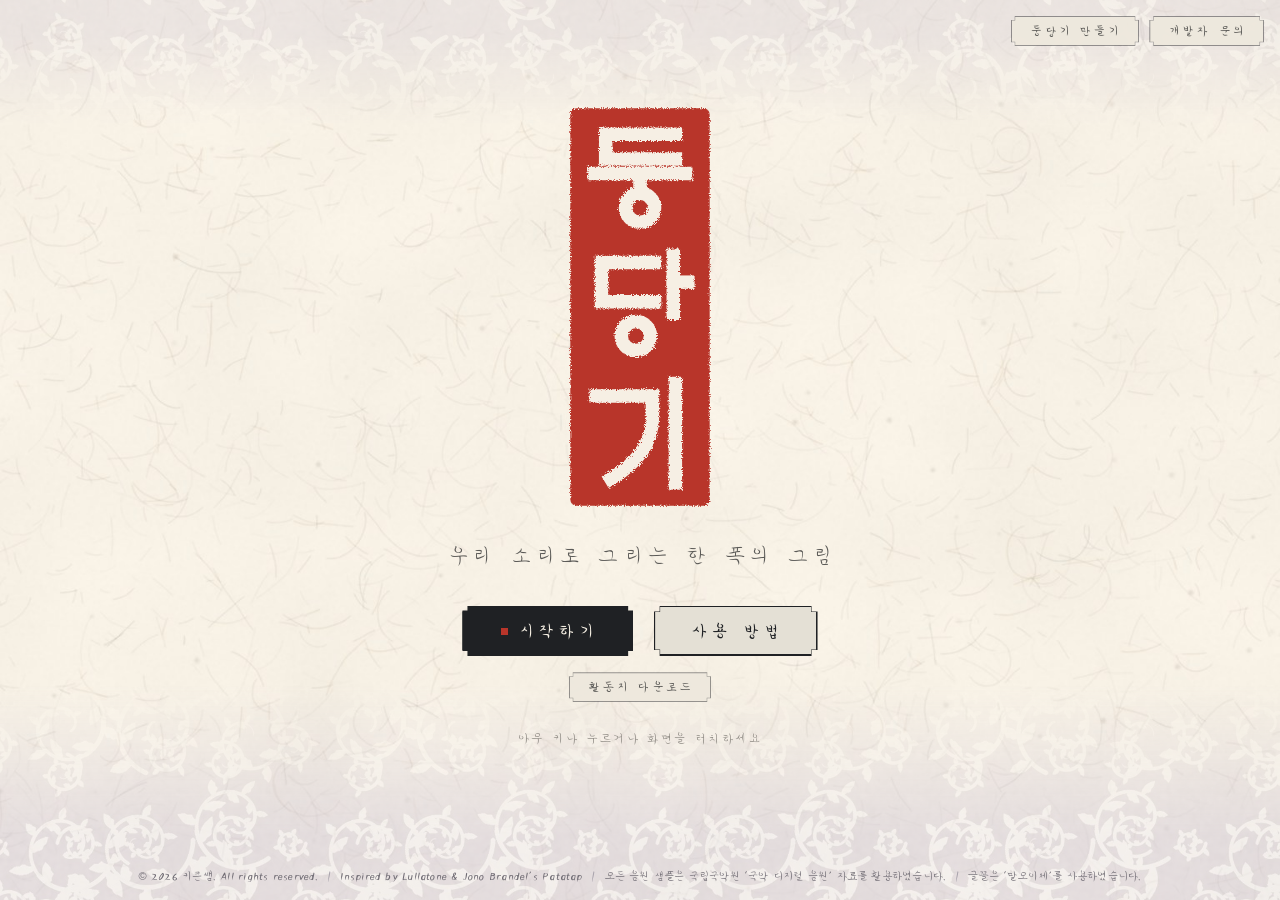
<file: index.html>
<!doctype html>
<html lang="ko">
<head>
  <meta charset="utf-8">
  <meta name="viewport" content="width=device-width, initial-scale=1, maximum-scale=1, user-scalable=no, viewport-fit=cover">
  <meta name="apple-mobile-web-app-capable" content="yes">
  <meta name="mobile-web-app-capable" content="yes">
  <link rel="icon" href="data:,">
  <title>둥당기</title>
  <link rel="stylesheet" href="style.css">
  <script>
    // 파일로 바로 열 때는 글꼴 파일을 직접 못 읽어서, data: 로 넣은 말모이체(fonts_file.css)를 쓴다.
    if (location.protocol === "file:") document.write('<link rel="stylesheet" href="fonts_file.css">');
  </script>
</head>
<body>
  <div id="stage"></div>
  <div id="notice" hidden></div>
  <div id="start">
    <div class="band top"></div>
    <div class="band"></div>
    <div class="corner">
      <a id="start-maker" class="btn small" href="https://ddgmaker.web.app" target="_blank" rel="noopener noreferrer"><span>둥당기 만들기</span></a>
      <a id="start-contact" class="btn small" href="https://litt.ly/kikeunssam" target="_blank" rel="noopener noreferrer"><span>개발자 문의</span></a>
    </div>
    <main class="start-main">
      <div class="logo B"><img src="assets/logo_B.svg" alt="둥당기"></div>
      <div class="sub">우리 소리로 그리는 한 폭의 그림</div>
      <div class="btns">
        <button type="button" id="start-go" class="btn primary"><span>시작하기</span></button>
        <button type="button" id="start-help" class="btn"><span>사용 방법</span></button>
      </div>
      <div class="sub-btns pc-only">
        <a id="start-worksheet" class="btn small" href="assets/worksheet/dungdanggi_worksheet.pdf" download="둥당기_활동지.pdf"><span>활동지 다운로드</span></a>
      </div>
      <div class="hint">아무 키나 누르거나 화면을 터치하세요</div>
    </main>
    <footer class="start-footer"><span>© 2026 키큰쌤. All rights reserved.</span><i>|</i><span>Inspired by Lullatone &amp; Jono Brandel’s Patatap</span><i>|</i><span>모든 음원 샘플은 국립국악원 ‘국악 디지털 음원’ 자료를 활용하였습니다.</span><i>|</i><span>글꼴은 ‘말모이체’를 사용하였습니다.</span></footer>
    <div id="help" class="veil" hidden>
      <div class="card" role="dialog" aria-modal="true" aria-labelledby="help-title">
        <h2 id="help-title">사용 방법</h2>
        <dl>
          <dt><kbd>A</kbd> ~ <kbd>Z</kbd></dt><dd><span class="s">자판마다 소리 하나, 그림 하나가 나와요.</span> <span class="s">여러 키를 함께 누르면 소리와 그림이 겹쳐요.</span></dd>
          <dt><kbd>Space</kbd></dt><dd><span class="s">뱅크 바꾸기: <span class="nw">1 수묵</span> → <span class="nw">2 단청</span> → <span class="nw">3 자개</span> → <span class="nw">4 섞음.</span></span> <span class="s">섞음은 들어올 때마다 새로 섞여요.</span></dd>
          <dt>스마트기기</dt><dd><span class="s">화면을 터치해 연주하고, 오른쪽 아래 칸을 누르면 뱅크가 바뀌어요.</span></dd>
          <dt><kbd>Shift</kbd> + <kbd>R</kbd></dt><dd><span class="s">화면과 소리를 녹화해요(최대 23초).</span> <span class="s">한 번 더 누르면 MP4로 저장돼요.</span></dd>
        </dl>
        <div class="close"><button type="button" id="help-close" class="btn"><span>닫기</span></button></div>
      </div>
    </div>
  </div>
  <script src="pads.js"></script>
  <script>
    // 파일로 바로 열 때만 음원 묶음(sounds.js)을 읽는다. 웹 서버로 열면 음원 파일을 직접 받는다.
    if (location.protocol === "file:") document.write('<script src="sounds.js"><\/script>');
  </script>
  <script src="app.js"></script>
</body>
</html>
</file>
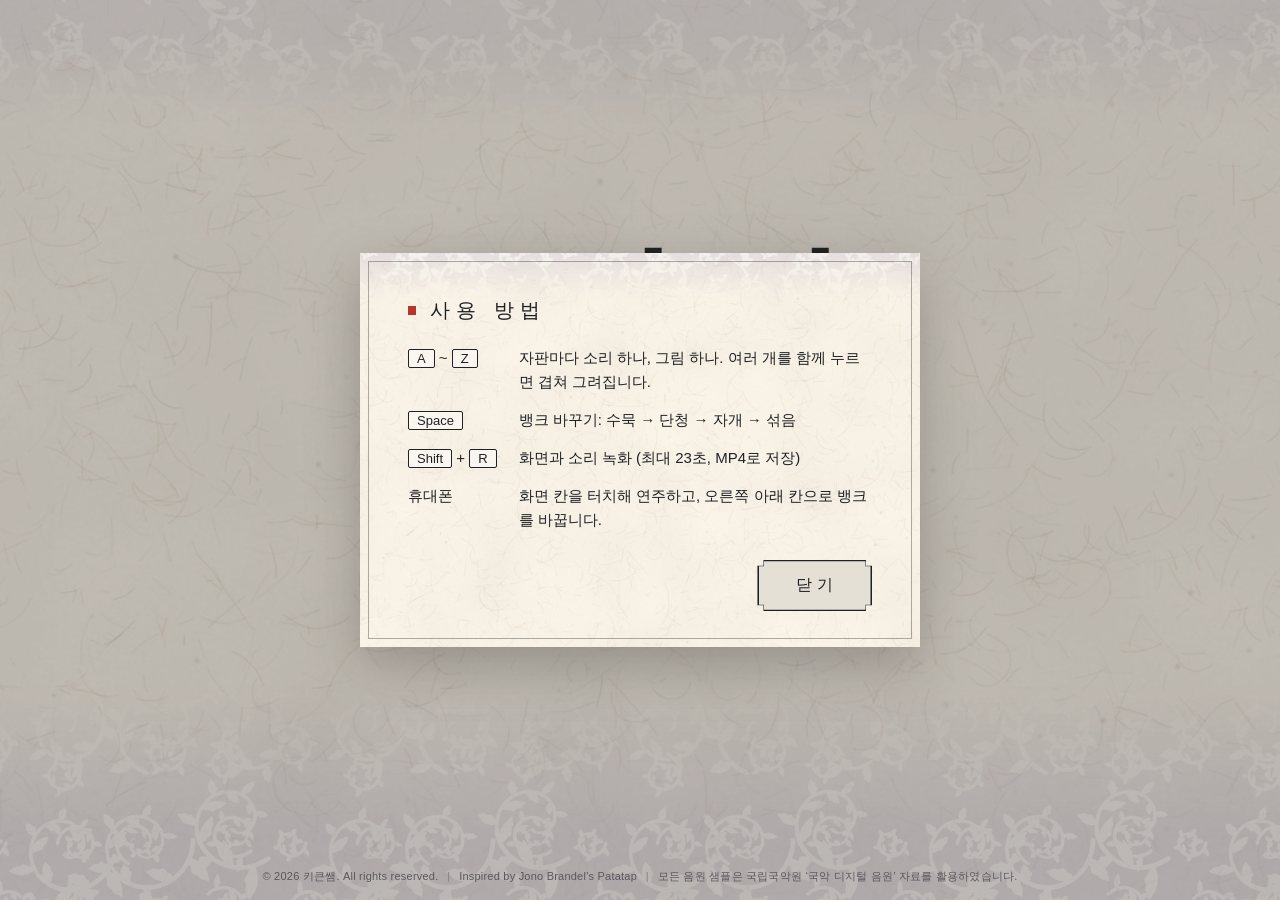
<file: design/start/help_A.html>
<!doctype html><html lang="ko"><meta charset="utf-8"><meta name="viewport" content="width=device-width,initial-scale=1">
<style>
:root{--ink:#1f2124;--ink2:#5b5a57;--red:#b8352a;--paper:#f6f0e4}
*{box-sizing:border-box}
html,body{margin:0;height:100%}
body{font-family:"Apple SD Gothic Neo","Noto Sans KR",sans-serif;color:var(--ink);
  background:#f4eee2 url(../../assets/hanji_dak.jpg) center/cover;overflow:hidden}
/* 아래쪽 넝쿨 문양지 띠: 위로 갈수록 한지로 스며든다 */
.band{position:fixed;left:0;right:0;bottom:0;height:24vh;background:url(../../assets/dangcho_tile.jpg) repeat;background-size:min(30vw,300px);
  opacity:.55;-webkit-mask-image:linear-gradient(to top,#000 0%,#000 30%,transparent 100%);mask-image:linear-gradient(to top,#000 0%,#000 30%,transparent 100%)}
.band.top{top:0;bottom:auto;height:14vh;transform:scaleY(-1);opacity:.35}
main{position:relative;height:100%;display:flex;flex-direction:column;align-items:center;justify-content:center;gap:clamp(18px,3.2vh,34px);padding-bottom:6vh}
.logo img{display:block}
.logo.A img,.logo.C img{width:min(46vw,560px)}
.logo.B img{height:min(46vh,420px)}
.sub{font-weight:300;font-size:clamp(14px,1.6vw,21px);letter-spacing:.28em;color:var(--ink2);margin-right:-.28em}
.btns{display:flex;gap:clamp(12px,1.6vw,22px);margin-top:clamp(4px,1vh,12px)}
/* 버튼: 네 귀를 亞자처럼 들인 판. 바깥 먹선 + 안쪽 실선 */
.btn{--c:6px;position:relative;font:inherit;font-size:clamp(14px,1.25vw,17px);letter-spacing:.32em;padding:.95em 2.1em .95em 2.42em;border:0;cursor:pointer;
  color:var(--ink);background:transparent}
.btn::before,.btn::after{content:"";position:absolute;inset:0;pointer-events:none;
  clip-path:polygon(var(--c) 0,calc(100% - var(--c)) 0,calc(100% - var(--c)) var(--c),100% var(--c),100% calc(100% - var(--c)),calc(100% - var(--c)) calc(100% - var(--c)),calc(100% - var(--c)) 100%,var(--c) 100%,var(--c) calc(100% - var(--c)),0 calc(100% - var(--c)),0 var(--c),var(--c) var(--c))}
.btn::before{background:var(--ink)}
.btn::after{inset:1.5px;--c:5px;background:rgba(246,240,228,.92)}
.btn span{position:relative;z-index:1}
.btn.primary::after{background:var(--ink);inset:0}
.btn.primary{color:var(--paper)}
.btn.primary span::before{content:"";display:inline-block;width:.42em;height:.42em;background:var(--red);margin-right:.7em;vertical-align:.12em}
.hint{font-size:12px;letter-spacing:.2em;color:#8b8780;font-weight:300}
footer{position:fixed;left:0;right:0;bottom:14px;text-align:center;font-size:11px;line-height:1.7;color:#6e6a72;font-weight:300;letter-spacing:.02em;padding:0 16px}
footer i{font-style:normal;margin:0 .8em;color:#a7a2ab}

.veil{position:fixed;inset:0;z-index:10;background:rgba(40,38,36,.28);display:flex;align-items:center;justify-content:center;padding:16px}
.card{position:relative;width:min(560px,100%);padding:44px 48px 36px;background:#f6f0e4 url(../../assets/hanji_dak.jpg) center/cover;box-shadow:0 18px 50px rgba(30,25,20,.25)}
.card::before{content:"";position:absolute;left:0;right:0;top:0;height:46px;background:url(../../assets/dangcho_tile.jpg) repeat;background-size:200px;opacity:.5;
  -webkit-mask-image:linear-gradient(#000,transparent);mask-image:linear-gradient(#000,transparent)}
.card::after{content:"";position:absolute;inset:8px;border:1px solid rgba(31,33,36,.35);pointer-events:none}
.card h2{position:relative;margin:0 0 22px;font-weight:400;font-size:20px;letter-spacing:.3em;display:flex;align-items:center;gap:.7em}
.card h2::before{content:"";width:.42em;height:.42em;background:var(--red)}
.card dl{position:relative;margin:0;display:grid;grid-template-columns:max-content 1fr;gap:14px 22px;font-size:15px;line-height:1.6;font-weight:300}
.card dd{margin:0}.card dt{font-weight:400;white-space:nowrap}
.card kbd{font:inherit;font-size:13px;padding:1px 8px;border:1px solid var(--ink);border-radius:2px;background:rgba(255,255,255,.4)}
.card .close{position:relative;display:flex;justify-content:flex-end;margin-top:28px}
</style>
<div class="band top"></div><div class="band"></div>
<main>
  <div class="logo A"><img src="../../assets/logo_A.svg" alt="둥당기"></div>
  <div class="sub">우리 소리로 그리는 한 폭의 그림</div>
  <div class="btns"><button class="btn primary"><span>시작하기</span></button><button class="btn"><span>사용 방법</span></button></div>
  <div class="hint">아무 키나 누르거나 화면을 터치하세요</div>
</main>
<footer>© 2026 키큰쌤. All rights reserved.<i>|</i>Inspired by Jono Brandel’s Patatap<i>|</i>모든 음원 샘플은 국립국악원 ‘국악 디지털 음원’ 자료를 활용하였습니다.</footer><div class="veil"><div class="card"><h2>사용 방법</h2><dl>
<dt><kbd>A</kbd> ~ <kbd>Z</kbd></dt><dd>자판마다 소리 하나, 그림 하나. 여러 개를 함께 누르면 겹쳐 그려집니다.</dd>
<dt><kbd>Space</kbd></dt><dd>뱅크 바꾸기: 수묵 → 단청 → 자개 → 섞음</dd>
<dt><kbd>Shift</kbd> + <kbd>R</kbd></dt><dd>화면과 소리 녹화 (최대 23초, MP4로 저장)</dd>
<dt>휴대폰</dt><dd>화면 칸을 터치해 연주하고, 오른쪽 아래 칸으로 뱅크를 바꿉니다.</dd>
</dl><div class="close"><button class="btn"><span>닫기</span></button></div></div></div>
</html>
</file>
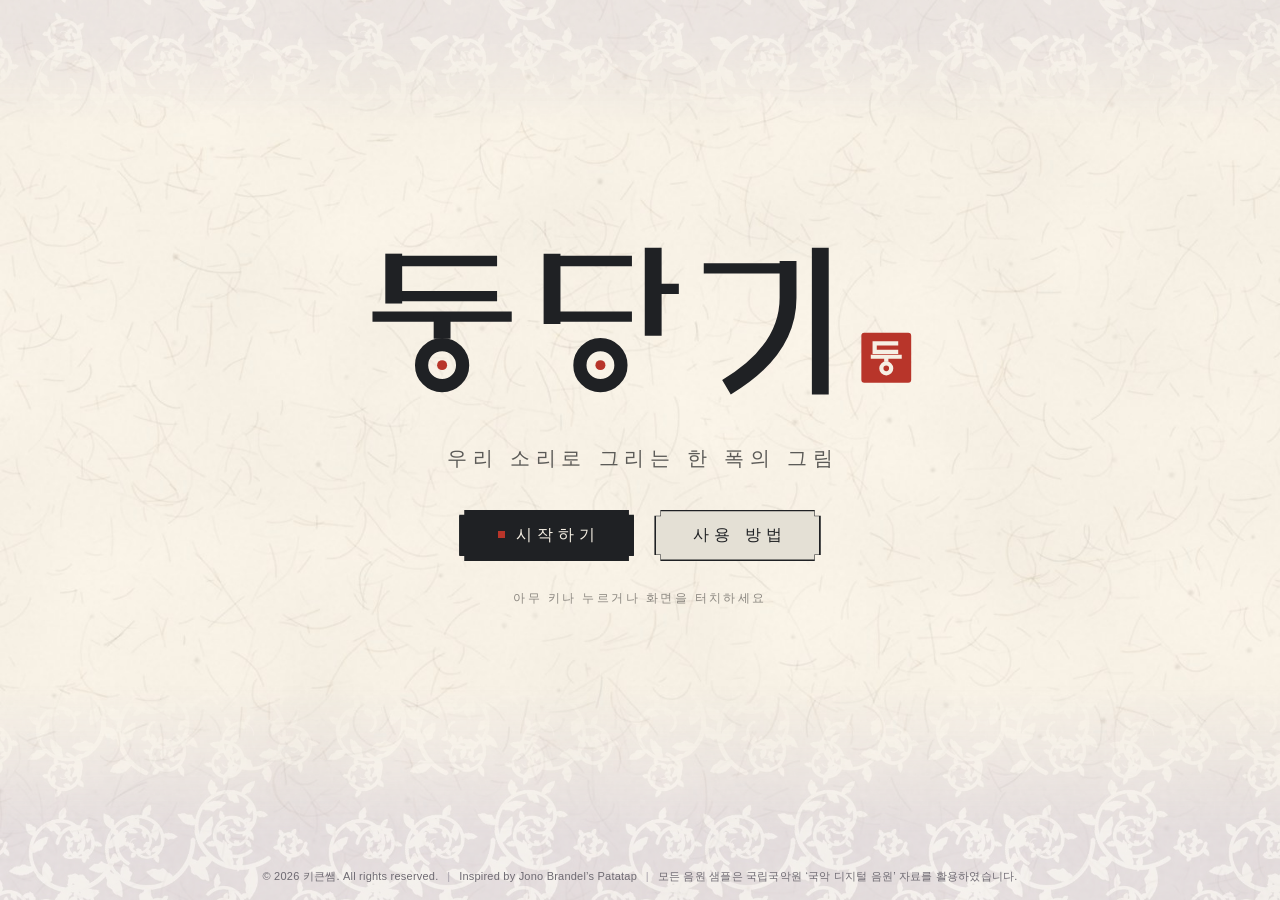
<file: design/start/main_A.html>
<!doctype html><html lang="ko"><meta charset="utf-8"><meta name="viewport" content="width=device-width,initial-scale=1">
<style>
:root{--ink:#1f2124;--ink2:#5b5a57;--red:#b8352a;--paper:#f6f0e4}
*{box-sizing:border-box}
html,body{margin:0;height:100%}
body{font-family:"Apple SD Gothic Neo","Noto Sans KR",sans-serif;color:var(--ink);
  background:#f4eee2 url(../../assets/hanji_dak.jpg) center/cover;overflow:hidden}
/* 아래쪽 넝쿨 문양지 띠: 위로 갈수록 한지로 스며든다 */
.band{position:fixed;left:0;right:0;bottom:0;height:24vh;background:url(../../assets/dangcho_tile.jpg) repeat;background-size:min(30vw,300px);
  opacity:.55;-webkit-mask-image:linear-gradient(to top,#000 0%,#000 30%,transparent 100%);mask-image:linear-gradient(to top,#000 0%,#000 30%,transparent 100%)}
.band.top{top:0;bottom:auto;height:14vh;transform:scaleY(-1);opacity:.35}
main{position:relative;height:100%;display:flex;flex-direction:column;align-items:center;justify-content:center;gap:clamp(18px,3.2vh,34px);padding-bottom:6vh}
.logo img{display:block}
.logo.A img,.logo.C img{width:min(46vw,560px)}
.logo.B img{height:min(46vh,420px)}
.sub{font-weight:300;font-size:clamp(14px,1.6vw,21px);letter-spacing:.28em;color:var(--ink2);margin-right:-.28em}
.btns{display:flex;gap:clamp(12px,1.6vw,22px);margin-top:clamp(4px,1vh,12px)}
/* 버튼: 네 귀를 亞자처럼 들인 판. 바깥 먹선 + 안쪽 실선 */
.btn{--c:6px;position:relative;font:inherit;font-size:clamp(14px,1.25vw,17px);letter-spacing:.32em;padding:.95em 2.1em .95em 2.42em;border:0;cursor:pointer;
  color:var(--ink);background:transparent}
.btn::before,.btn::after{content:"";position:absolute;inset:0;pointer-events:none;
  clip-path:polygon(var(--c) 0,calc(100% - var(--c)) 0,calc(100% - var(--c)) var(--c),100% var(--c),100% calc(100% - var(--c)),calc(100% - var(--c)) calc(100% - var(--c)),calc(100% - var(--c)) 100%,var(--c) 100%,var(--c) calc(100% - var(--c)),0 calc(100% - var(--c)),0 var(--c),var(--c) var(--c))}
.btn::before{background:var(--ink)}
.btn::after{inset:1.5px;--c:5px;background:rgba(246,240,228,.92)}
.btn span{position:relative;z-index:1}
.btn.primary::after{background:var(--ink);inset:0}
.btn.primary{color:var(--paper)}
.btn.primary span::before{content:"";display:inline-block;width:.42em;height:.42em;background:var(--red);margin-right:.7em;vertical-align:.12em}
.hint{font-size:12px;letter-spacing:.2em;color:#8b8780;font-weight:300}
footer{position:fixed;left:0;right:0;bottom:14px;text-align:center;font-size:11px;line-height:1.7;color:#6e6a72;font-weight:300;letter-spacing:.02em;padding:0 16px}
footer i{font-style:normal;margin:0 .8em;color:#a7a2ab}
</style>
<div class="band top"></div><div class="band"></div>
<main>
  <div class="logo A"><img src="../../assets/logo_A.svg" alt="둥당기"></div>
  <div class="sub">우리 소리로 그리는 한 폭의 그림</div>
  <div class="btns"><button class="btn primary"><span>시작하기</span></button><button class="btn"><span>사용 방법</span></button></div>
  <div class="hint">아무 키나 누르거나 화면을 터치하세요</div>
</main>
<footer>© 2026 키큰쌤. All rights reserved.<i>|</i>Inspired by Jono Brandel’s Patatap<i>|</i>모든 음원 샘플은 국립국악원 ‘국악 디지털 음원’ 자료를 활용하였습니다.</footer>
</html>
</file>
<file: style.css>
/* 글꼴: 말모이체 (Light 300 · Medium 400~500 · Bold 600~). 말모이체에 없는 ©·→ 같은 기호만 다음 글꼴로 나온다.
   파일로 바로 열 때(file://)는 index.html 이 fonts_file.css(data: 로 넣은 같은 글꼴)를 더 읽는다. */
@font-face {
  font-family: "MalmoiChe";
  src: url("assets/malmoi/MalmoiChe-Light.woff2") format("woff2");
  font-weight: 100 399;
  font-display: swap;
}

@font-face {
  font-family: "MalmoiChe";
  src: url("assets/malmoi/MalmoiChe-Medium.woff2") format("woff2");
  font-weight: 400 599;
  font-display: swap;
}

@font-face {
  font-family: "MalmoiChe";
  src: url("assets/malmoi/MalmoiChe-Bold.woff2") format("woff2");
  font-weight: 600 900;
  font-display: swap;
}

html, body {
  margin: 0;
  height: 100%;
  overflow: hidden;
  background: #e8e3da;
  cursor: none;
  /* 터치: 스크롤·확대·길게 눌러 메뉴·글자 선택을 막는다 */
  touch-action: none;
  overscroll-behavior: none;
  -webkit-user-select: none;
  user-select: none;
  -webkit-touch-callout: none;
  -webkit-tap-highlight-color: transparent;
}

#stage {
  position: fixed;
  inset: 0;
}

/* 영상은 배경 위에 뱅크의 blend 방식으로 겹친다 (수묵: 어둡게, 단청: 밝게).
   아래는 수묵(한지 위 '어둡게') 기준 설명.
   종이 부분은 배경과 같아 사라지고 먹만 남으며, 겹친 먹은 더 진한 쪽이 보인다. */
/* 뱅크 배경 (한지·누렇게 바랜 한지). 뱅크를 바꾸면 0.3초 동안 겹쳐 바뀐다 */
#stage .bg {
  position: absolute;
  inset: 0;
  z-index: 0;
  background: center / cover no-repeat;
  opacity: 0;
  transition: opacity 0.3s ease;
}

#stage .bg.on {
  opacity: 1;
}

#stage video {
  position: absolute;
  inset: 0;
  width: 100%;
  height: 100%;
  object-fit: cover;
  mix-blend-mode: darken;
  visibility: hidden;
  pointer-events: none;
}

#stage video.on {
  visibility: visible;
}

#notice {
  position: fixed;
  left: 50%;
  bottom: 24px;
  transform: translateX(-50%);
  max-width: calc(100% - 32px);
  font: 14px/1.5 "MalmoiChe", "Apple SD Gothic Neo", "Noto Sans KR", sans-serif;
  color: #5a5048;
  background: rgba(255, 255, 255, 0.6);
  padding: 8px 14px;
  border-radius: 6px;
  cursor: default;
}

/* 터치한 칸에 아주 옅게 번졌다 사라지는 물결 */
.ripple {
  position: fixed;
  width: 120px;
  height: 120px;
  margin: -60px 0 0 -60px;
  border-radius: 50%;
  background: radial-gradient(circle, rgba(60, 50, 40, 0.06), rgba(60, 50, 40, 0) 70%);
  pointer-events: none;
  animation: ripple 0.6s ease-out forwards;
  z-index: 100000;
}

@keyframes ripple {
  from { transform: scale(0.4); opacity: 1; }
  to { transform: scale(1.4); opacity: 0; }
}

/* 뱅크를 바꿀 때 구석에 잠깐 보였다 사라지는 이름 */
#bank-label {
  position: fixed;
  right: calc(16px + env(safe-area-inset-right, 0px));
  bottom: calc(12px + env(safe-area-inset-bottom, 0px));
  z-index: 100001;
  font: 13px/1 "MalmoiChe", "Apple SD Gothic Neo", "Noto Sans KR", sans-serif;
  letter-spacing: 0.2em;
  color: rgba(128, 120, 110, 0.75);
  opacity: 0;
  transition: opacity 0.4s ease;
  pointer-events: none;
}

#bank-label.on {
  opacity: 1;
  transition: opacity 0.1s ease;
}

/* 녹화 중 표시 (화면에만 보이고 녹화 파일에는 들어가지 않는다) */
#rec {
  position: fixed;
  top: calc(14px + env(safe-area-inset-top, 0px));
  left: calc(16px + env(safe-area-inset-left, 0px));
  z-index: 100002;
  font: 600 13px/1 "MalmoiChe", "Apple SD Gothic Neo", "Noto Sans KR", sans-serif;
  color: #c62828;
  background: rgba(255, 255, 255, 0.7);
  padding: 6px 10px 6px 24px;
  border-radius: 12px;
  pointer-events: none;
}

#rec::before {
  content: "";
  position: absolute;
  left: 9px;
  top: 50%;
  width: 9px;
  height: 9px;
  margin-top: -4.5px;
  border-radius: 50%;
  background: #e53935;
  animation: rec-blink 1s steps(2, start) infinite;
}

@keyframes rec-blink {
  to { visibility: hidden; }
}

/* 시작 화면 (design/start/main_A.html, help_A.html 기준)
   닥종이 한지 바탕, 위·아래 당초문 띠, 로고 그림, 亞자 귀 버튼. 아무 키나 누르거나 화면을 만지면 사라진다 */
#start {
  --ink: #1f2124;
  --ink2: #5b5a57;
  --red: #b8352a;
  --paper: #f6f0e4;
  position: fixed;
  inset: 0;
  z-index: 100003;
  font-family: "MalmoiChe", "Apple SD Gothic Neo", "Noto Sans KR", sans-serif;
  color: var(--ink);
  background: #f4eee2 url("assets/hanji_dak.jpg") center / cover;
  transition: opacity 0.7s ease;
  cursor: default;
}

#start.out {
  opacity: 0;
  pointer-events: none;
}

#start *,
#start *::before,
#start *::after {
  box-sizing: border-box;
}

/* 줄을 바꿀 때 낱말·문장이 중간에서 끊기지 않게: 한글은 띄어쓰기에서만 줄바꿈하고,
   문장(.s)·바닥글 덩어리는 통째로 다음 줄로 넘긴다 (한 줄보다 긴 문장만 그 안에서 띄어쓰기로 나뉜다) */
#start,
#notice {
  word-break: keep-all;
  overflow-wrap: break-word;
}

#start .s,
.start-footer span {
  display: inline-block;
}

#start .s {
  text-wrap: pretty; /* 한 줄보다 긴 문장도 끝 낱말 하나만 외따로 남지 않게 */
}

#start .nw {
  display: inline;
  white-space: nowrap; /* '1 수묵'처럼 붙어 다니는 말 */
}

#start .sub,
#start .hint,
#start .card h2 {
  text-wrap: balance;
}

/* 아래쪽 넝쿨 문양지 띠: 위로 갈수록 한지로 스며든다 */
#start .band {
  position: absolute;
  left: 0;
  right: 0;
  bottom: 0;
  height: 24vh;
  background: url("assets/dangcho_tile.jpg") repeat;
  background-size: min(30vw, 300px);
  opacity: 0.55;
  -webkit-mask-image: linear-gradient(to top, #000 0%, #000 30%, transparent 100%);
  mask-image: linear-gradient(to top, #000 0%, #000 30%, transparent 100%);
  pointer-events: none;
}

#start .band.top {
  top: 0;
  bottom: auto;
  height: 14vh;
  transform: scaleY(-1);
  opacity: 0.35;
}

.start-main {
  position: relative;
  height: 100%;
  display: flex;
  flex-direction: column;
  align-items: center;
  justify-content: center;
  gap: clamp(18px, 3.2vh, 34px);
  padding: env(safe-area-inset-top, 0px) 20px 6vh;
  text-align: center;
}

#start .logo img {
  display: block;
  max-width: 100%;
}

#start .logo.A img,
#start .logo.C img {
  width: min(46vw, 560px);
}

#start .logo.B img {
  height: min(46vh, 420px);
}

#start .sub {
  font-weight: 300;
  font-size: clamp(14px, 1.6vw, 21px);
  letter-spacing: 0.28em;
  color: var(--ink2);
  margin-right: -0.28em; /* 글자 사이 띄움 때문에 오른쪽으로 밀려 보이지 않게 */
}

#start .btns {
  display: flex;
  flex-wrap: wrap;
  justify-content: center;
  gap: clamp(12px, 1.6vw, 22px);
  margin-top: clamp(4px, 1vh, 12px);
}

/* 버튼: 네 귀를 亞자처럼 들인 판. 바깥 먹선 + 안쪽 한지 */
#start .btn {
  --c: 6px;
  position: relative;
  font: inherit;
  font-size: clamp(14px, 1.25vw, 17px);
  letter-spacing: 0.32em;
  padding: 0.95em 2.1em 0.95em 2.42em;
  border: 0;
  cursor: pointer;
  color: var(--ink);
  background: transparent;
  outline: none;
}

#start .btn::before,
#start .btn::after {
  content: "";
  position: absolute;
  inset: 0;
  pointer-events: none;
  clip-path: polygon(var(--c) 0, calc(100% - var(--c)) 0, calc(100% - var(--c)) var(--c), 100% var(--c), 100% calc(100% - var(--c)), calc(100% - var(--c)) calc(100% - var(--c)), calc(100% - var(--c)) 100%, var(--c) 100%, var(--c) calc(100% - var(--c)), 0 calc(100% - var(--c)), 0 var(--c), var(--c) var(--c));
}

#start .btn::before {
  background: var(--ink);
}

#start .btn::after {
  inset: 1.5px;
  --c: 5px;
  background: rgba(246, 240, 228, 0.92);
  transition: background 0.2s ease;
}

#start .btn span {
  position: relative;
  z-index: 1;
}

#start .btn:hover::after,
#start .btn:focus-visible::after {
  background: rgba(232, 222, 202, 0.95);
}

#start .btn.primary {
  color: var(--paper);
}

#start .btn.primary::after {
  background: var(--ink);
  inset: 0;
}

#start .btn.primary:hover::after,
#start .btn.primary:focus-visible::after {
  background: #34373c;
}

#start .btn.primary span::before {
  content: "";
  display: inline-block;
  width: 0.42em;
  height: 0.42em;
  background: var(--red);
  margin-right: 0.7em;
  vertical-align: 0.12em;
}

/* 보조 버튼 줄 (활동지 다운로드): 시작하기·사용 방법 바로 아래 가운데 */
#start .sub-btns {
  display: flex;
  flex-wrap: wrap;
  justify-content: center;
  gap: 10px 14px;
  margin-top: calc(-1 * clamp(4px, 1.4vh, 14px)); /* 위 버튼 줄과 조금 붙여 한 무리로 보이게 */
}

/* 활동지는 PC에서만 (터치 기기에서는 줄째 숨긴다) */
@media (hover: none), (pointer: coarse) {
  #start .sub-btns.pc-only {
    display: none;
  }
}

/* 개발자 문의: 화면 오른쪽 위 구석 */
/* 오른쪽 위: 둥당기 만들기 · 개발자 문의 (새 탭으로 열리고 앱은 시작하지 않는다) */
#start .corner {
  position: absolute;
  top: calc(16px + env(safe-area-inset-top, 0px));
  right: calc(16px + env(safe-area-inset-right, 0px));
  z-index: 2;
  display: flex;
  gap: 10px;
}

/* 보조 버튼: 같은 亞자 먹선이되 작고 옅게 */
#start a.btn {
  display: inline-block;
  text-decoration: none;
}

#start .btn.small {
  --c: 4px;
  font-size: clamp(11px, 0.9vw, 13px);
  letter-spacing: 0.25em;
  padding: 0.7em 1.5em 0.7em 1.75em;
  color: var(--ink2);
}

#start .btn.small::before {
  background: rgba(31, 33, 36, 0.45);
}

#start .btn.small::after {
  --c: 3.5px;
  inset: 1px;
}

#start .btn.small:hover,
#start .btn.small:focus-visible {
  color: var(--ink);
}

#start .hint {
  font-size: 12px;
  letter-spacing: 0.2em;
  color: #8b8780;
  font-weight: 300;
}

.start-footer {
  position: absolute;
  left: 0;
  right: 0;
  bottom: calc(14px + env(safe-area-inset-bottom, 0px));
  text-align: center;
  font-size: 11px;
  line-height: 1.7;
  color: #6e6a72;
  font-weight: 300;
  letter-spacing: 0.02em;
  padding: 0 16px;
}

.start-footer i {
  font-style: normal;
  margin: 0 0.8em;
  color: #a7a2ab;
}

/* 사용 방법 */

#start .veil {
  position: absolute;
  inset: 0;
  z-index: 10;
  background: rgba(40, 38, 36, 0.28);
  display: flex;
  align-items: center;
  justify-content: center;
  padding: 16px;
}

#start .veil[hidden] {
  display: none;
}

#start .card {
  position: relative;
  width: min(560px, 100%);
  max-height: 100%;
  overflow: auto;
  touch-action: pan-y; /* 작은 화면에서 내용을 위아래로 밀어 볼 수 있게 */
  padding: 44px 48px 36px;
  background: #f6f0e4 url("assets/hanji_dak.jpg") center / cover;
  box-shadow: 0 18px 50px rgba(30, 25, 20, 0.25);
  text-align: left;
}

#start .card::before {
  content: "";
  position: absolute;
  left: 0;
  right: 0;
  top: 0;
  height: 46px;
  background: url("assets/dangcho_tile.jpg") repeat;
  background-size: 200px;
  opacity: 0.5;
  -webkit-mask-image: linear-gradient(#000, transparent);
  mask-image: linear-gradient(#000, transparent);
  pointer-events: none;
}

#start .card::after {
  content: "";
  position: absolute;
  inset: 8px;
  border: 1px solid rgba(31, 33, 36, 0.35);
  pointer-events: none;
}

#start .card h2 {
  position: relative;
  margin: 0 0 22px;
  font-weight: 400;
  font-size: 20px;
  letter-spacing: 0.3em;
  display: flex;
  align-items: center;
  gap: 0.7em;
}

#start .card h2::before {
  content: "";
  width: 0.42em;
  height: 0.42em;
  background: var(--red);
}

#start .card dl {
  position: relative;
  margin: 0;
  display: grid;
  grid-template-columns: max-content 1fr;
  gap: 14px 22px;
  font-size: 15px;
  line-height: 1.6;
  font-weight: 300;
}

#start .card dd {
  margin: 0;
}

#start .card dt {
  font-weight: 400;
  white-space: nowrap;
}

#start .card kbd {
  font: inherit;
  font-size: 13px;
  padding: 1px 8px;
  border: 1px solid var(--ink);
  border-radius: 2px;
  background: rgba(255, 255, 255, 0.4);
}

#start .card .close {
  position: relative;
  display: flex;
  justify-content: flex-end;
  margin-top: 28px;
}

/* 바닥글이 한 줄에 다 들어가지 않는 폭(1080px 이하)부터는 네 덩어리를 한 줄씩 쌓고 구분선은 감춘다 */
@media (max-width: 1080px) {
  .start-footer span {
    display: block;
  }

  .start-footer i {
    display: none;
  }
}

/* 좁은 화면 (휴대폰 세로) */
@media (max-width: 640px) {
  #start .logo.A img,
  #start .logo.C img {
    width: min(78vw, 420px);
  }

  #start .sub {
    font-size: 14px;
    letter-spacing: 0.2em;
    margin-right: -0.2em;
  }

  #start .card {
    padding: 36px 24px 26px;
  }

  #start .card dl {
    grid-template-columns: 1fr; /* 키 이름 아래에 설명 */
    gap: 4px 0;
  }

  #start .card dd + dt {
    margin-top: 12px;
  }
}

/* 키가 낮은 화면 (휴대폰 가로): 도장과 간격을 줄여 아래 바닥글과 겹치지 않게 */
@media (max-height: 520px) {
  #start .logo.B img {
    height: min(34vh, 420px);
  }

  .start-main {
    gap: clamp(8px, 2.4vh, 20px);
    padding-bottom: 14vh;
  }
}
</file>
